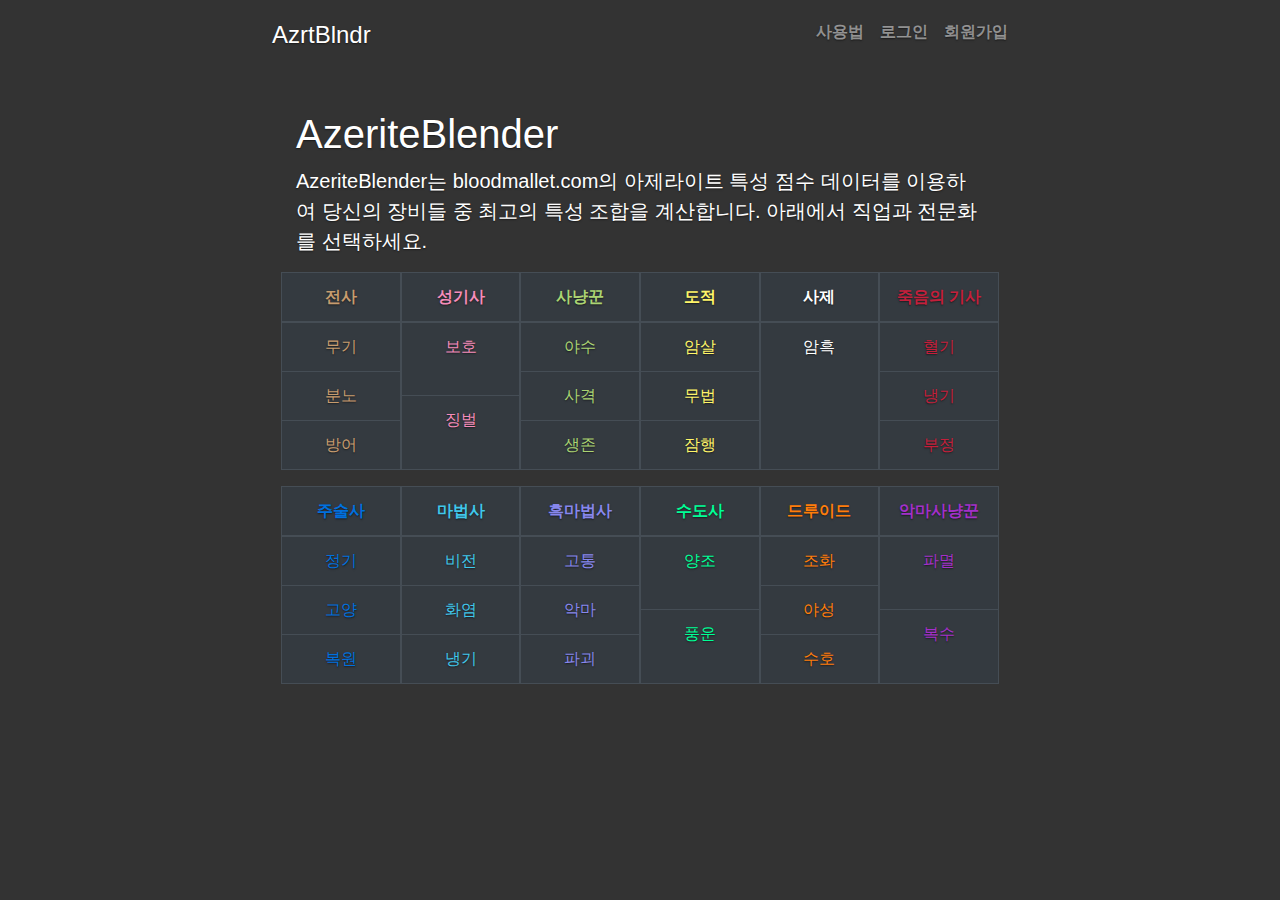
<file: azblr-front/index.html>
<!doctype html>
<html lang="ko">
  <head>
    <!-- Required meta tags -->
    <meta charset="utf-8">
    <meta name="viewport" content="width=device-width, initial-scale=1, shrink-to-fit=no">

    <!-- Bootstrap CSS -->
    <link rel="stylesheet" href="./bootstrap/css/bootstrap.min.css">
    <link rel="stylesheet" href="./bootstrap/css/cover.css">
    <link rel="shortcut icon" href="./img/favicon.ico">

    <title>AzeriteBlender: May the best traits win!</title>
  </head>
  <body>
    <div class="cover-container d-flex w-100 h-100 p-3 mx-auto flex-column">
      <header class="masthead mb-5">
        <div class="inner">
          <a class="navbar-brand" href="./"><h4 class="masthead-brand">AzrtBlndr</h4></a>
          <nav class="nav nav-masthead justify-content-center">
            <a class="nav-link" href="#" id="manual-button" data-toggle="modal" data-target="#manual-modal">사용법</a>
            <a class="d-none nav-link" href="./login.html" id="login-button">로그인</a>
            <a class="d-none nav-link" href="./register.html" id="register-button">회원가입</a>
            <a class="d-none nav-link" href="#" id="logout-button">로그아웃</a>
          </nav>
        </div>
      </header>
    
      <main role="main" class="inner cover">
        <h1 class="cover-heading">AzeriteBlender</h1>
        <p class="lead">AzeriteBlender는 <a href="htts://bloodmallet.com">bloodmallet.com</a>의 아제라이트 특성 점수 데이터를 이용하여 당신의 장비들 중 최고의 특성 조합을 계산합니다. 아래에서 직업과 전문화를 선택하세요.</p>
        <div class="row justify-content-md-center" id="class-row">
          <table class="table table-dark table-bordered col-2" style="color: rgb(199, 156, 110);"><thead><tr><th>전사</th></tr></thead><tbody><tr><td><a href="./scoring.html?c_id=1&amp;sp_id=71&amp;csp_name=%EC%A0%84%EC%82%AC%20(%EB%AC%B4%EA%B8%B0)&amp;c_color=%23C79C6E" style="color: rgb(199, 156, 110);">무기</a></td></tr><tr><td><a href="./scoring.html?c_id=1&amp;sp_id=72&amp;csp_name=%EC%A0%84%EC%82%AC%20(%EB%B6%84%EB%85%B8)&amp;c_color=%23C79C6E" style="color: rgb(199, 156, 110);">분노</a></td></tr><tr><td><a href="./scoring.html?c_id=1&amp;sp_id=73&amp;csp_name=%EC%A0%84%EC%82%AC%20(%EB%B0%A9%EC%96%B4)&amp;c_color=%23C79C6E" style="color: rgb(199, 156, 110);">방어</a></td></tr></tbody></table>
          <table class="table table-dark table-bordered col-2" style="color: rgb(245, 140, 186);"><thead><tr><th>성기사</th></tr></thead><tbody><tr><td><a href="./scoring.html?c_id=2&amp;sp_id=66&amp;csp_name=%EC%84%B1%EA%B8%B0%EC%82%AC%20(%EB%B3%B4%ED%98%B8)&amp;c_color=%23F58CBA" style="color: rgb(245, 140, 186);">보호</a></td></tr><tr><td><a href="./scoring.html?c_id=2&amp;sp_id=70&amp;csp_name=%EC%84%B1%EA%B8%B0%EC%82%AC%20(%EC%A7%95%EB%B2%8C)&amp;c_color=%23F58CBA" style="color: rgb(245, 140, 186);">징벌</a></td></tr></tbody></table>
          <table class="table table-dark table-bordered col-2" style="color: rgb(171, 212, 115);"><thead><tr><th>사냥꾼</th></tr></thead><tbody><tr><td><a href="./scoring.html?c_id=3&amp;sp_id=253&amp;csp_name=%EC%82%AC%EB%83%A5%EA%BE%BC%20(%EC%95%BC%EC%88%98)&amp;c_color=%23ABD473" style="color: rgb(171, 212, 115);">야수</a></td></tr><tr><td><a href="./scoring.html?c_id=3&amp;sp_id=254&amp;csp_name=%EC%82%AC%EB%83%A5%EA%BE%BC%20(%EC%82%AC%EA%B2%A9)&amp;c_color=%23ABD473" style="color: rgb(171, 212, 115);">사격</a></td></tr><tr><td><a href="./scoring.html?c_id=3&amp;sp_id=255&amp;csp_name=%EC%82%AC%EB%83%A5%EA%BE%BC%20(%EC%83%9D%EC%A1%B4)&amp;c_color=%23ABD473" style="color: rgb(171, 212, 115);">생존</a></td></tr></tbody></table>
          <table class="table table-dark table-bordered col-2" style="color: rgb(255, 245, 105);"><thead><tr><th>도적</th></tr></thead><tbody><tr><td><a href="./scoring.html?c_id=4&amp;sp_id=259&amp;csp_name=%EB%8F%84%EC%A0%81%20(%EC%95%94%EC%82%B4)&amp;c_color=%23FFF569" style="color: rgb(255, 245, 105);">암살</a></td></tr><tr><td><a href="./scoring.html?c_id=4&amp;sp_id=260&amp;csp_name=%EB%8F%84%EC%A0%81%20(%EB%AC%B4%EB%B2%95)&amp;c_color=%23FFF569" style="color: rgb(255, 245, 105);">무법</a></td></tr><tr><td><a href="./scoring.html?c_id=4&amp;sp_id=261&amp;csp_name=%EB%8F%84%EC%A0%81%20(%EC%9E%A0%ED%96%89)&amp;c_color=%23FFF569" style="color: rgb(255, 245, 105);">잠행</a></td></tr></tbody></table>
          <table class="table table-dark table-bordered col-2" style="color: rgb(255, 255, 255);"><thead><tr><th>사제</th></tr></thead><tbody><!-- <tr><td><a href="./scoring.html?c_id=5&amp;sp_id=257&amp;csp_name=%EC%82%AC%EC%A0%9C%20(%EC%8B%A0%EC%84%B1)&amp;c_color=%23FFFFFF" style="color: rgb(255, 255, 255);">신성</a></td></tr>--><tr><td><a href="./scoring.html?c_id=5&amp;sp_id=258&amp;csp_name=%EC%82%AC%EC%A0%9C%20(%EC%95%94%ED%9D%91)&amp;c_color=%23FFFFFF" style="color: rgb(255, 255, 255);">암흑</a></td></tr></tbody></table>
          <table class="table table-dark table-bordered col-2" style="color: rgb(196, 31, 59);"><thead><tr><th>죽음의 기사</th></tr></thead><tbody><tr><td><a href="./scoring.html?c_id=6&amp;sp_id=250&amp;csp_name=%EC%A3%BD%EC%9D%8C%EC%9D%98%20%EA%B8%B0%EC%82%AC%20(%ED%98%88%EA%B8%B0)&amp;c_color=%23C41F3B" style="color: rgb(196, 31, 59);">혈기</a></td></tr><tr><td><a href="./scoring.html?c_id=6&amp;sp_id=251&amp;csp_name=%EC%A3%BD%EC%9D%8C%EC%9D%98%20%EA%B8%B0%EC%82%AC%20(%EB%83%89%EA%B8%B0)&amp;c_color=%23C41F3B" style="color: rgb(196, 31, 59);">냉기</a></td></tr><tr><td><a href="./scoring.html?c_id=6&amp;sp_id=252&amp;csp_name=%EC%A3%BD%EC%9D%8C%EC%9D%98%20%EA%B8%B0%EC%82%AC%20(%EB%B6%80%EC%A0%95)&amp;c_color=%23C41F3B" style="color: rgb(196, 31, 59);">부정</a></td></tr></tbody></table>
          <table class="table table-dark table-bordered col-2" style="color: rgb(0, 112, 222);"><thead><tr><th>주술사</th></tr></thead><tbody><tr><td><a href="./scoring.html?c_id=7&amp;sp_id=262&amp;csp_name=%EC%A3%BC%EC%88%A0%EC%82%AC%20(%EC%A0%95%EA%B8%B0)&amp;c_color=%230070DE" style="color: rgb(0, 112, 222);">정기</a></td></tr><tr><td><a href="./scoring.html?c_id=7&amp;sp_id=263&amp;csp_name=%EC%A3%BC%EC%88%A0%EC%82%AC%20(%EA%B3%A0%EC%96%91)&amp;c_color=%230070DE" style="color: rgb(0, 112, 222);">고양</a></td></tr><tr><td><a href="./scoring.html?c_id=7&amp;sp_id=264&amp;csp_name=%EC%A3%BC%EC%88%A0%EC%82%AC%20(%EB%B3%B5%EC%9B%90)&amp;c_color=%230070DE" style="color: rgb(0, 112, 222);">복원</a></td></tr></tbody></table>
          <table class="table table-dark table-bordered col-2" style="color: rgb(64, 199, 235);"><thead><tr><th>마법사</th></tr></thead><tbody><tr><td><a href="./scoring.html?c_id=8&amp;sp_id=62&amp;csp_name=%EB%A7%88%EB%B2%95%EC%82%AC%20(%EB%B9%84%EC%A0%84)&amp;c_color=%2340C7EB" style="color: rgb(64, 199, 235);">비전</a></td></tr><tr><td><a href="./scoring.html?c_id=8&amp;sp_id=63&amp;csp_name=%EB%A7%88%EB%B2%95%EC%82%AC%20(%ED%99%94%EC%97%BC)&amp;c_color=%2340C7EB" style="color: rgb(64, 199, 235);">화염</a></td></tr><tr><td><a href="./scoring.html?c_id=8&amp;sp_id=64&amp;csp_name=%EB%A7%88%EB%B2%95%EC%82%AC%20(%EB%83%89%EA%B8%B0)&amp;c_color=%2340C7EB" style="color: rgb(64, 199, 235);">냉기</a></td></tr></tbody></table>
          <table class="table table-dark table-bordered col-2" style="color: rgb(135, 135, 237);"><thead><tr><th>흑마법사</th></tr></thead><tbody><tr><td><a href="./scoring.html?c_id=9&amp;sp_id=265&amp;csp_name=%ED%9D%91%EB%A7%88%EB%B2%95%EC%82%AC%20(%EA%B3%A0%ED%86%B5)&amp;c_color=%238787ED" style="color: rgb(135, 135, 237);">고통</a></td></tr><tr><td><a href="./scoring.html?c_id=9&amp;sp_id=266&amp;csp_name=%ED%9D%91%EB%A7%88%EB%B2%95%EC%82%AC%20(%EC%95%85%EB%A7%88)&amp;c_color=%238787ED" style="color: rgb(135, 135, 237);">악마</a></td></tr><tr><td><a href="./scoring.html?c_id=9&amp;sp_id=267&amp;csp_name=%ED%9D%91%EB%A7%88%EB%B2%95%EC%82%AC%20(%ED%8C%8C%EA%B4%B4)&amp;c_color=%238787ED" style="color: rgb(135, 135, 237);">파괴</a></td></tr></tbody></table>
          <table class="table table-dark table-bordered col-2" style="color: rgb(0, 255, 150);"><thead><tr><th>수도사</th></tr></thead><tbody><tr><td><a href="./scoring.html?c_id=10&amp;sp_id=268&amp;csp_name=%EC%88%98%EB%8F%84%EC%82%AC%20(%EC%96%91%EC%A1%B0)&amp;c_color=%2300FF96" style="color: rgb(0, 255, 150);">양조</a></td></tr><tr><td><a href="./scoring.html?c_id=10&amp;sp_id=269&amp;csp_name=%EC%88%98%EB%8F%84%EC%82%AC%20(%ED%92%8D%EC%9A%B4)&amp;c_color=%2300FF96" style="color: rgb(0, 255, 150);">풍운</a></td></tr></tbody></table>
          <table class="table table-dark table-bordered col-2" style="color: rgb(255, 125, 10);"><thead><tr><th>드루이드</th></tr></thead><tbody><tr><td><a href="./scoring.html?c_id=11&amp;sp_id=102&amp;csp_name=%EB%93%9C%EB%A3%A8%EC%9D%B4%EB%93%9C%20(%EC%A1%B0%ED%99%94)&amp;c_color=%23FF7D0A" style="color: rgb(255, 125, 10);">조화</a></td></tr><tr><td><a href="./scoring.html?c_id=11&amp;sp_id=103&amp;csp_name=%EB%93%9C%EB%A3%A8%EC%9D%B4%EB%93%9C%20(%EC%95%BC%EC%84%B1)&amp;c_color=%23FF7D0A" style="color: rgb(255, 125, 10);">야성</a></td></tr><tr><td><a href="./scoring.html?c_id=11&amp;sp_id=104&amp;csp_name=%EB%93%9C%EB%A3%A8%EC%9D%B4%EB%93%9C%20(%EC%88%98%ED%98%B8)&amp;c_color=%23FF7D0A" style="color: rgb(255, 125, 10);">수호</a></td></tr></tbody></table>
          <table class="table table-dark table-bordered col-2" style="color: rgb(163, 48, 201);"><thead><tr><th>악마사냥꾼</th></tr></thead><tbody><tr><td><a href="./scoring.html?c_id=12&amp;sp_id=577&amp;csp_name=%EC%95%85%EB%A7%88%EC%82%AC%EB%83%A5%EA%BE%BC%20(%ED%8C%8C%EB%A9%B8)&amp;c_color=%23A330C9" style="color: rgb(163, 48, 201);">파멸</a></td></tr><tr><td><a href="./scoring.html?c_id=12&amp;sp_id=581&amp;csp_name=%EC%95%85%EB%A7%88%EC%82%AC%EB%83%A5%EA%BE%BC%20(%EB%B3%B5%EC%88%98)&amp;c_color=%23A330C9" style="color: rgb(163, 48, 201);">복수</a></td></tr></tbody></table></div>
        </div>
      </main>
    
      <footer class="mastfoot mt-auto">
        <div class="inner">
          <!-- <p>Cover template for <a href="https://getbootstrap.com/">Bootstrap</a>, by <a href="https://twitter.com/mdo">@mdo</a>.</p> -->
        </div>
      </footer>
    </div>

    <!-- Modal -->
    <div id="man-modal"></div>

    <!-- Optional JavaScript -->
    <script src="./js/jquery-3.3.1.min.js"></script>
    <script src="./bootstrap/js/bootstrap.min.js"></script>

    <!-- AZBLR JavaScript -->
    <script src="./apihost.js"></script>
    <script src="./js/navbar.js"></script>
  </body>
</html>
</file>
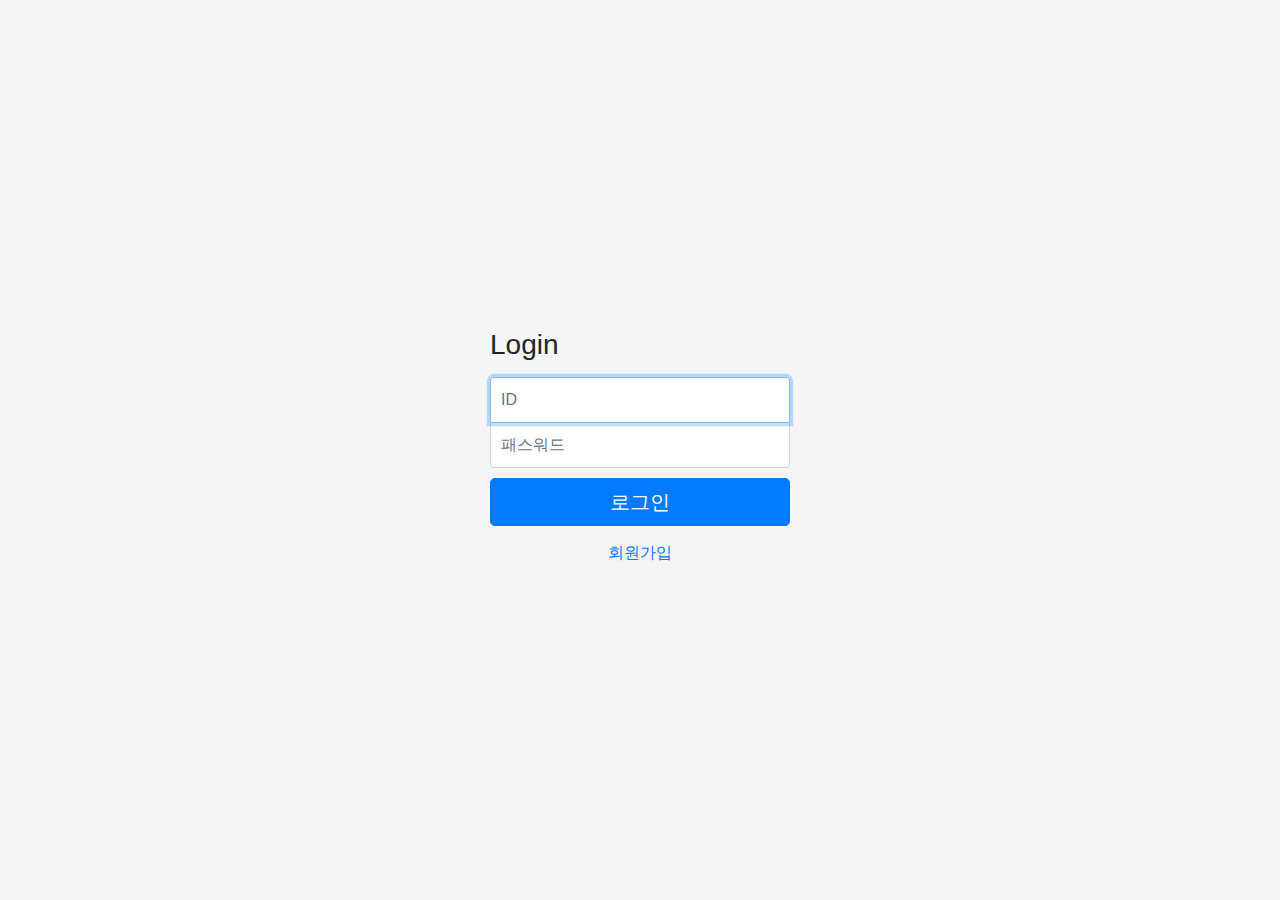
<file: azblr-front/login.html>
<!doctype html>
<html lang="ko">
  <head>
    <!-- Required meta tags -->
    <meta charset="utf-8">
    <meta name="viewport" content="width=device-width, initial-scale=1, shrink-to-fit=no">

    <!-- Bootstrap CSS -->
    <link rel="stylesheet" href="./bootstrap/css/bootstrap.min.css">
    <link rel="stylesheet" href="./bootstrap/css/signin.css">
    <link rel="shortcut icon" href="./img/favicon.ico">

    <title>AzeriteBlender</title>
  </head>
  <body>
      <form class="form-signin" id="login-form">
          <h1 class="h3 mb-3 font-weight-normal">Login</h1>
          <label for="inputID" class="sr-only">ID</label>
          <input type="text" id="inputID" class="form-control" placeholder="ID" required autofocus>
          <label for="inputPassword" class="sr-only">패스워드</label>
          <input type="password" id="inputPassword" class="form-control" placeholder="패스워드" required>
          <button class="btn btn-lg btn-primary btn-block" type="button" id="submit-button">로그인</button>
          <button type="button" class="btn btn-lg btn-secondary btn-block d-none" id="submit-button-loading" disabled>
            <span class="spinner-border spinner-border-sm" role="status" aria-hidden="true"></span>
          </button>
          <a class="btn btn-md btn-link btn-block" href="./register.html" id="register-button">회원가입</a>
        </form>

    <!-- Optional JavaScript -->
    <script src="./js/jquery-3.3.1.min.js"></script>
    <script src="./bootstrap/js/bootstrap.min.js"></script>
    <!-- AZBLR JavaScript -->
    <script src="./apihost.js"></script>
    <script>
      $(document).ready(function() {
        $('#submit-button').click(function() {
          if ($('#inputID').val() == '') {
            alert("ID를 입력해주세요")
          } else if ($('#inputPassword').val() == '') {
            alert("패스워드를 입력해주세요")
          } else {
            if (!($('#submit-button').hasClass('d-none')) || $('#submit-button-loading').hasClass('d-none')) {
              $('#submit-button').addClass('d-none')
              $('#submit-button-loading').removeClass('d-none')
            }
            $.ajax({
              url: API_HOST+'/api/auth/login',
              type: 'post',
              data: JSON.stringify({'login_id':$('#inputID').val(), 'password': $('#inputPassword').val()}),
              contentType: 'application/json',
              success:function(data) {
                sessionStorage.clear()
                sessionStorage.setItem("azblr-tk", data['Authorization'])
                window.location.href = "./";
              },
              error:function(data) {
                alert(data.responseJSON.message)
              },
              complete: function(data) {
                $('#submit-button-loading').addClass('d-none')
                $('#submit-button').removeClass('d-none')
              }
            })
          } 
        })
      })
    </script>
  </body>
</html>
</file>
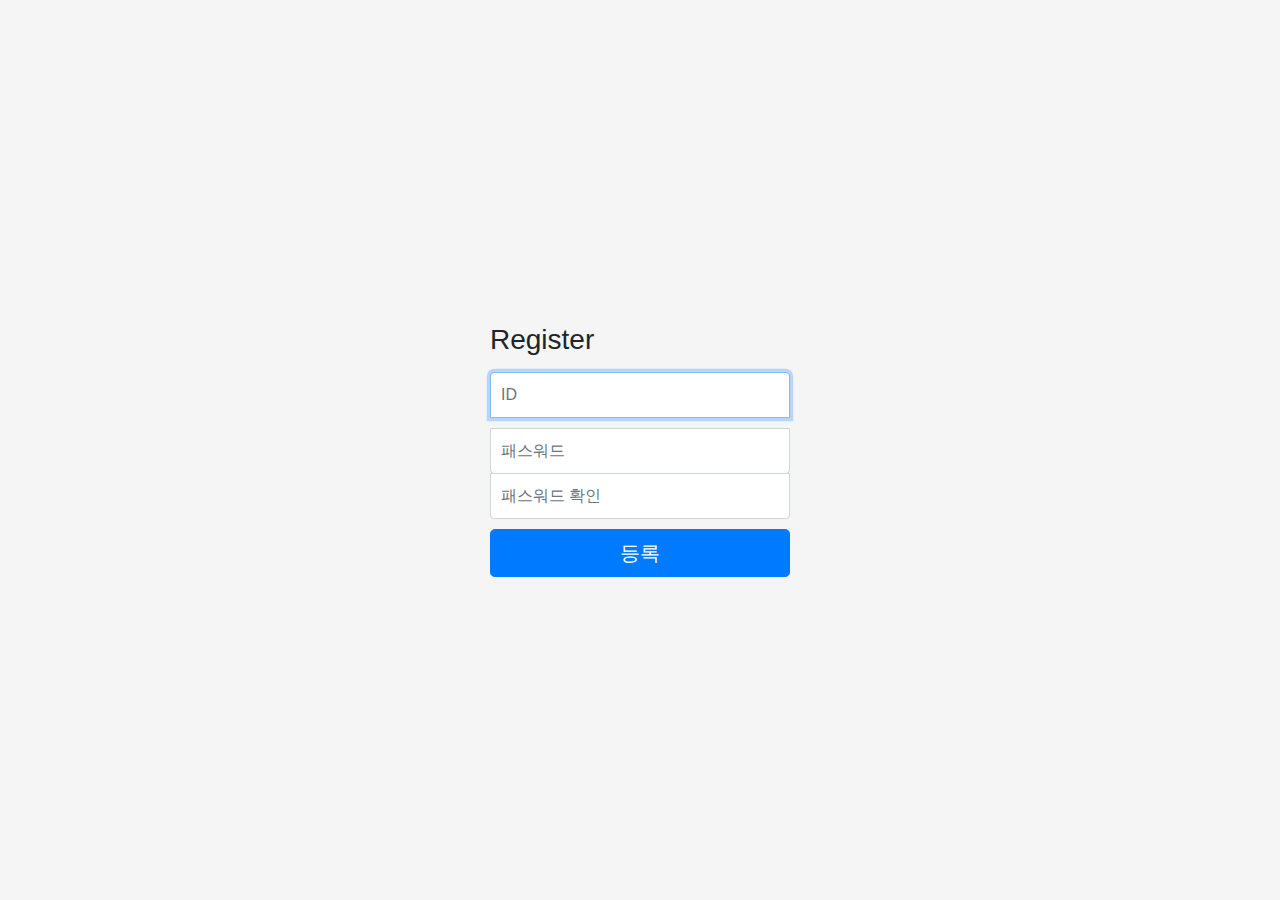
<file: azblr-front/register.html>
<!doctype html>
<html lang="ko">
  <head>
    <!-- Required meta tags -->
    <meta charset="utf-8">
    <meta name="viewport" content="width=device-width, initial-scale=1, shrink-to-fit=no">

    <!-- Bootstrap CSS -->
    <link rel="stylesheet" href="./bootstrap/css/bootstrap.min.css">
    <link rel="stylesheet" href="./bootstrap/css/signin.css">
    <link rel="shortcut icon" href="./img/favicon.ico">

    <title>AzeriteBlender</title>
  </head>
  <body>
      <form class="form-signin" id="login-form">
          <h1 class="h3 mb-3 font-weight-normal">Register</h1>
          <label for="inputID" class="sr-only">ID</label>
          <input type="text" id="inputID" class="form-control register" placeholder="ID" required autofocus>
          <label for="inputPassword" class="sr-only">패스워드</label>
          <input type="password" id="inputPassword" class="form-control password-origin" placeholder="패스워드" required>
          <label for="inputPasswordCheck" class="sr-only">패스워드 확인</label>
          <input type="password" id="inputPasswordCheck" class="form-control password-check" placeholder="패스워드 확인" required>
          <button class="btn btn-lg btn-primary btn-block" type="button" id="submit-button">등록</button>
        </form>

    <!-- Optional JavaScript -->
    <script src="./js/jquery-3.3.1.min.js"></script>
    <script src="./bootstrap/js/bootstrap.min.js"></script>
    <!-- AZBLR JavaScript -->
    <script src="./apihost.js"></script>
    <script>
      $(document).ready(function() {
        $('#submit-button').click(function() {
          if ($('#inputID').val() == '') {
            alert("ID를 입력해주세요")
          } else if ($('#inputPassword').val() == '') {
            alert("패스워드를 입력해주세요")
          } else if ($('#inputPassword').val() != $('#inputPasswordCheck').val()){
            alert("패스워드가 다릅니다.")
          } else {
            $.ajax({
              url: API_HOST+'/api/user',
              type: 'post',
              data: JSON.stringify({'login_id':$('#inputID').val(), 'password': $('#inputPassword').val()}),
              contentType: 'application/json',
              success:function(data) {
                sessionStorage.setItem("azblr-tk", data['Authorization'])
                window.location.href = "./";
              },
              error: function(data) {
                if (data.status == 409) {
                  alert(data.responseJSON.message)
                }
              }
            })
          }
        })
      })
    </script>
  </body>
</html>
</file>
<file: azblr-front/bootstrap/css/cover.css>
/*
 * Globals
 */

/* Links */
a,
a:focus,
a:hover {
  color: #fff;
}

/* Custom default button */
.btn-secondary,
.btn-secondary:hover,
.btn-secondary:focus {
  color: #333;
  text-shadow: none; /* Prevent inheritance from `body` */
  background-color: #fff;
  border: .05rem solid #fff;
}
.alert-text {
  color: red;
  text-shadow: none;
}
.ok-text {
  color: olivedrab;
  text-shadow: none;
}
.strike-text {
  color: gray;
  text-shadow: none;
  text-decoration: line-through;
}


/*
 * Base structure
 */

html,
body {
  height: 100%;
  background-color: #333;
}

body {
  display: -ms-flexbox;
  display: flex;
  color: #fff;
  text-shadow: 0 .05rem .1rem rgba(0, 0, 0, .5);
  /* box-shadow: inset 0 0 5rem rgba(0, 0, 0, .5); */
}

.cover-container {
  max-width: 48em;
}


/*
 * Header
 */
.masthead {
  margin-bottom: 2rem;
}

.masthead-brand {
  margin-bottom: 0;
}

.nav-masthead .nav-link {
  padding: .25rem 0;
  font-weight: 700;
  color: rgba(255, 255, 255, .5);
  background-color: transparent;
  border-bottom: .25rem solid transparent;
}

.nav-masthead .nav-link:hover,
.nav-masthead .nav-link:focus {
  border-bottom-color: rgba(255, 255, 255, .25);
}

.nav-masthead .nav-link + .nav-link {
  margin-left: 1rem;
}

.nav-masthead .active {
  color: #fff;
  border-bottom-color: #fff;
}

@media (min-width: 48em) {
  .masthead-brand {
    float: left;
  }
  .nav-masthead {
    float: right;
  }
}


/*
 * Cover
 */
.cover {
  padding: 0 1.5rem;
}
.cover .btn-lg {
  padding: .75rem 1.25rem;
  font-weight: 700;
}


/*
 * Footer
 */
.mastfoot {
  color: rgba(255, 255, 255, .5);
}

.modal-content {
  text-shadow: 0 .05rem .1rem rgba(255, 255, 255, .5);
  color: black;
}


/** custom **/
table.table {
  text-align: center;
}
.jumbotron-item {
  color: black;
  text-shadow: none;
  margin-bottom: 1rem;
}
.jumbotron-score {
  background: transparent;
}
.carousel-control-prev {
  width: 1rem;
}

.carousel-control-next {
  width: 1rem;
}
</file>
<file: azblr-front/bootstrap/css/signin.css>
html,
body {
  height: 100%;
}

body {
  display: -ms-flexbox;
  display: flex;
  -ms-flex-align: center;
  align-items: center;
  padding-top: 40px;
  padding-bottom: 40px;
  background-color: #f5f5f5;
}

.form-signin {
  width: 100%;
  max-width: 330px;
  padding: 15px;
  margin: auto;
}
.form-signin .checkbox {
  font-weight: 400;
}
.form-signin .form-control {
  position: relative;
  box-sizing: border-box;
  height: auto;
  padding: 10px;
  font-size: 16px;
}
.form-signin .form-control:focus {
  z-index: 2;
}
.form-signin input[type="text"] {
  margin-bottom: -1px;
  border-bottom-right-radius: 0;
  border-bottom-left-radius: 0;
}
.form-signin input.register[type="text"] {
  margin-bottom: 10px;
  border-bottom-right-radius: 0;
  border-bottom-left-radius: 0;
}
.form-signin input[type="password"] {
  margin-bottom: 10px;
  border-top-left-radius: 0;
  border-top-right-radius: 0;
}
.form-signin input.password-origin[type="password"] {
  margin-bottom: -1px;
  border-top-left-radius: 0;
  border-top-right-radius: 0;
}
.form-signin input.password-check[type="password"] {
  margin-bottom: 10px;
  border-top-left-radius: 0;
  border-top-right-radius: 0;
}
</file>
